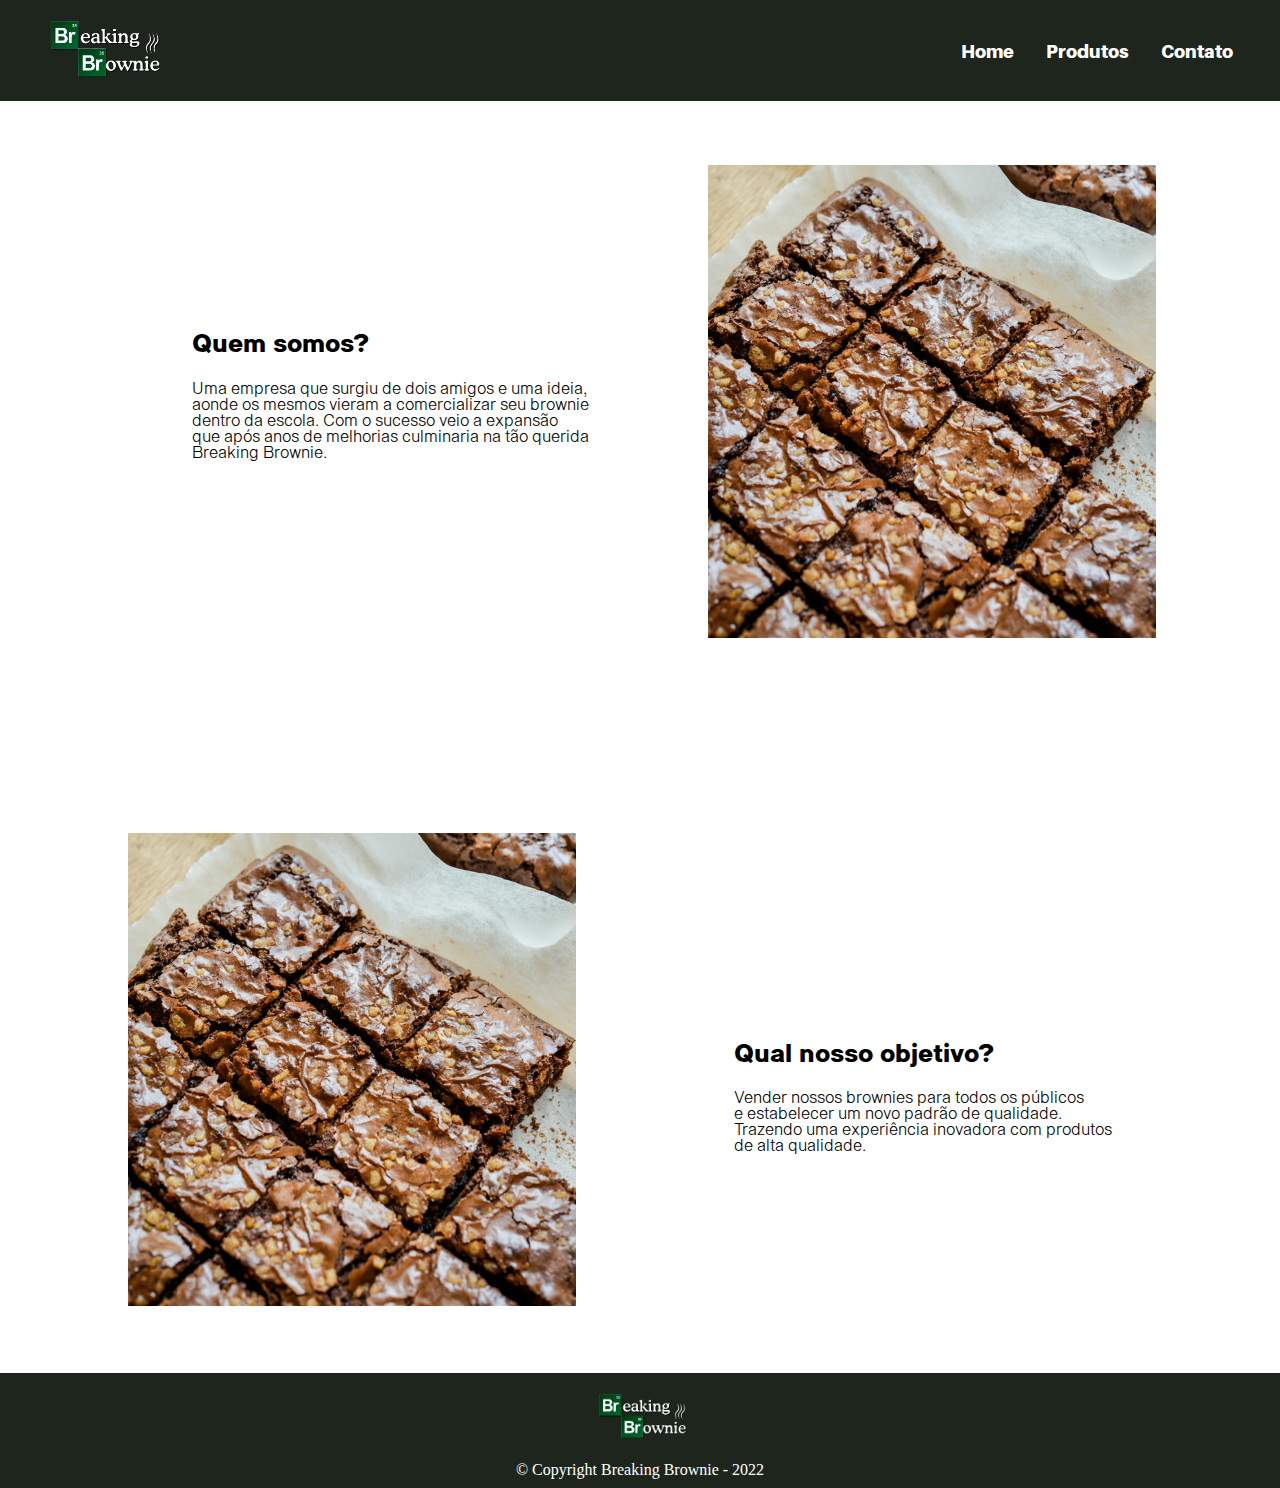
<file: index.html>
<!DOCTYPE html>
<html lang="pt-br">

    <head>
        <meta charset="UTF-8">
        <title> Breaking Brownie </title>
        <link rel="stylesheet" href="reset.css">
        <link rel="stylesheet" href="style.css">
    </head>

    <body>
        <div class="caixa">
            <header>

                    <h1> <img src="icons/bblogo2.png" id="logo"> </h1>

                <nav>
                    <ul>
                        <li><a href="index.html" class="abas">Home</a></li>
                        <li><a href="produtos.html" class="abas">Produtos</a></li>
                        <li><a href="contato.html" class="abas">Contato</a></li>
                    </ul>
                </nav>

            </header>
        </div>

        <main>
            <section class="cima">
                <section class="quemSomos">
                    <h2>Quem somos?</h2>
                        <p>Uma empresa que surgiu de dois amigos e uma ideia,</p>
                        <p>aonde os mesmos vieram a comercializar seu brownie</p>
                        <p>dentro da escola. Com o sucesso veio a expansão</p>
                        <p>que após anos de melhorias culminaria na tão querida</p>
                        <p>Breaking Brownie.</p>
                        

                </section>

                <img src="icons/brownies.png" id="brownieMain">
            </section>
        
            <section class="baixo">
                <img src="icons/brownies.png" id="brownieNO">
                <section class="nossoObjetivo">
                    <h4>Qual nosso objetivo?</h4>
                    <p>Vender nossos brownies para todos os públicos</p>
                    <p>e estabelecer um novo padrão de qualidade.</p>
                    <p>Trazendo uma experiência inovadora com produtos</p>
                    <p>de alta qualidade.</p>
                </section>
            </section>
        </main>

        <footer>

            <img src="icons/bblogo2.png" class="logoFooter">

            <p class="copyright">&copy; Copyright Breaking Brownie - 2022</p>

        </footer>

    </body>

</html>
</file>
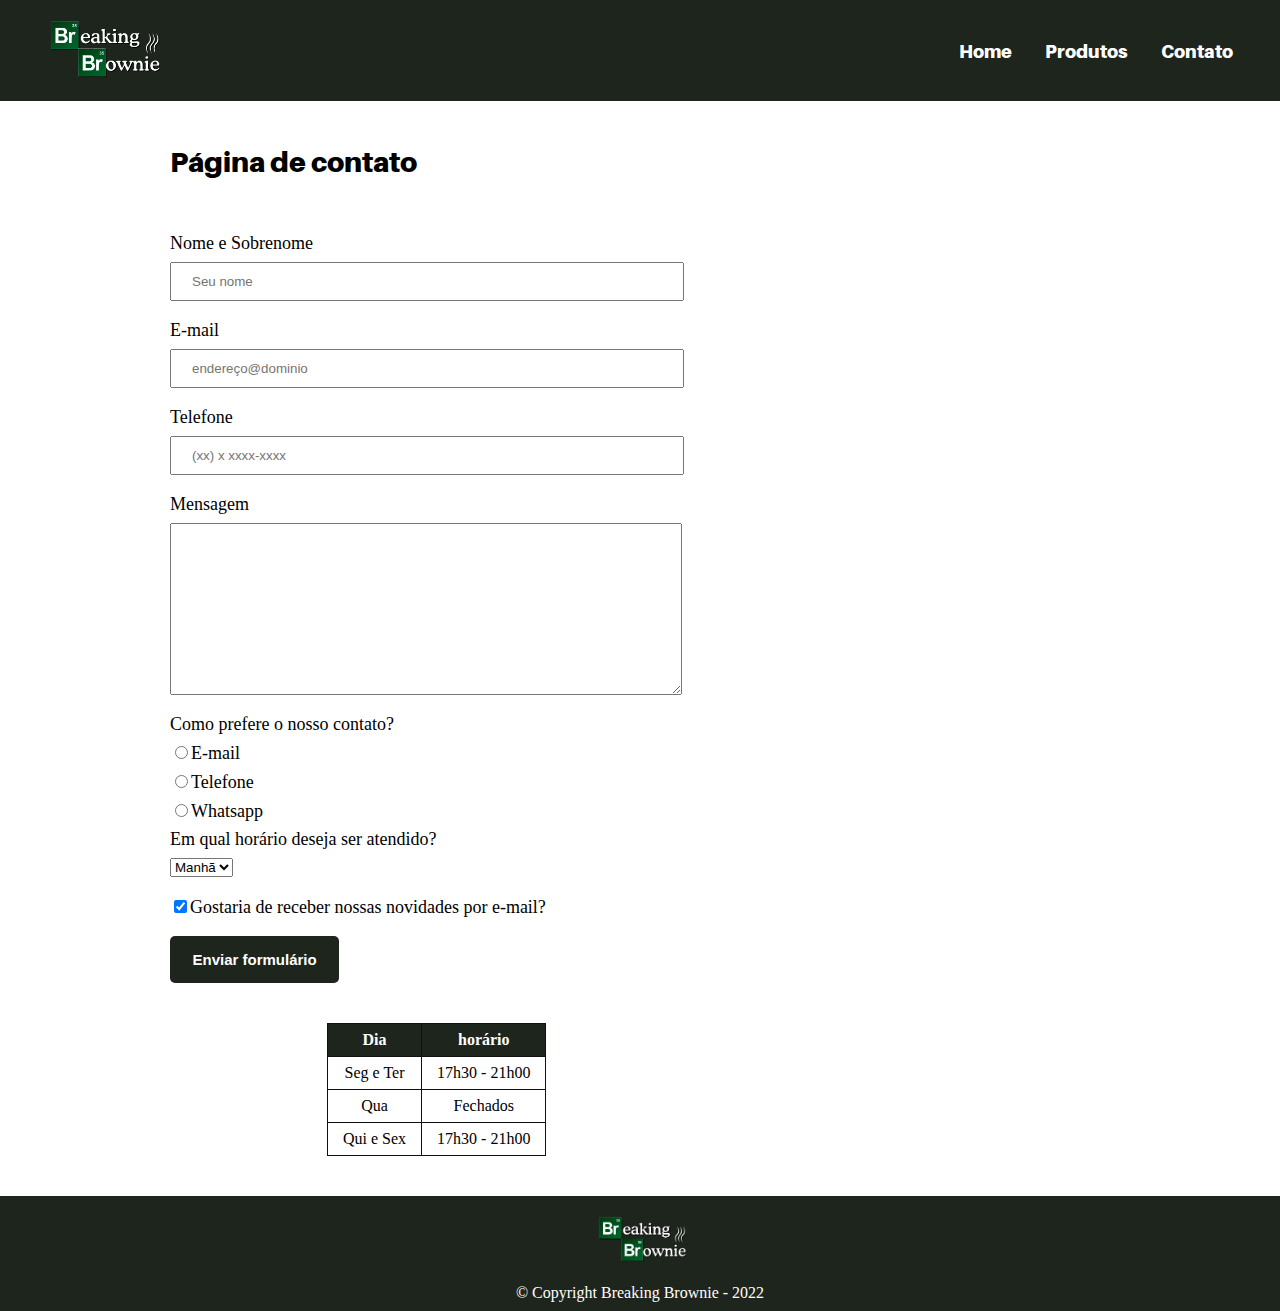
<file: contato.html>
<!DOCTYPE html>
<html lang="pt-br">

    <head>
        <meta charset="UTF-8">
        <title> Breaking Brownie </title>
        <link rel="stylesheet" href="reset.css">
        <link rel="stylesheet" href="contato.css">
    </head>

    <body>
        <div class="caixa">
            <header>

                    <h1> <img src="icons/bblogo2.png" id="logo"> </h1>

                <nav>
                    <ul>
                        <li><a href="index.html" class="abas">Home</a></li>
                        <li><a href="produtos.html" class="abas">Produtos</a></li>
                        <li><a href="contato.html" class="abas">Contato</a></li>
                    </ul>
                </nav>

            </header>
        </div>

        <main>
            
            <h2>Página de contato</h2>
            
            <form>
                <fieldset>

                    <label for="nomeesobrenome">Nome e Sobrenome</label>
                    <input type="text" id="nomeesobrenome" class="inputPadrao" required placeholder="Seu nome">

                    <label for="email">E-mail</label>
                    <input type="email" id="email" class="inputPadrao" required placeholder="endereço@dominio">

                    <label for="telefone">Telefone</label>
                    <input type="tel" id="telefone" class="inputPadrao" required placeholder="(xx) x xxxx-xxxx">

                    <label for="mensagem">Mensagem</label>
                    <textarea cols="60" rows="10" class="inputPadrao"></textarea>

                </fieldset>
                <fieldset>

                    <legend>Como prefere o nosso contato?</legend>

                    <label for="radioEmail"><input type="radio" name="contato" value="email" id="radioEmail">E-mail</label>
                    
                    <label for="radioTelefone"><input type="radio" name="contato" value="telefone" id="radioTelefone">Telefone</label>
                    
                    <label for="radioWhatsapp"><input type="radio" name="contato" value="whatsapp" id="radioWhatsapp">Whatsapp</label>

                </fieldset>

                <fieldset>

                    <legend>Em qual horário deseja ser atendido?</legend>
                    <select>
                        <option>Manhã</option>
                        <option>Tarde</option>
                        <option>Noite</option>
                    </select>

                </fieldset>

                <label class="checkbox"><input type="checkbox" checked>Gostaria de receber nossas novidades por e-mail?</label>


                <input type="submit" value="Enviar formulário" class="enviar">

            </form>

            <table>

                <thead>
                    <tr>
                        <th>Dia</th>
                        <th>horário</th>
                    </tr>
                </thead>

                <tbody>
                    <tr>
                        <td>Seg e Ter</td>
                        <td>17h30 - 21h00</td>
                    </tr>

                    <tr>
                        <td>Qua</td>
                        <td>Fechados</td>
                    </tr>

                    <tr>
                        <td>Qui e Sex</td>
                        <td>17h30 - 21h00</td>
                    </tr>
                </tbody>
            </table>

        </main>

        <footer>

            <img src="icons/bblogo2.png" class="logoFooter">

            <p class="copyright">&copy; Copyright Breaking Brownie - 2022</p>

        </footer>

    </body>

</html>
</file>
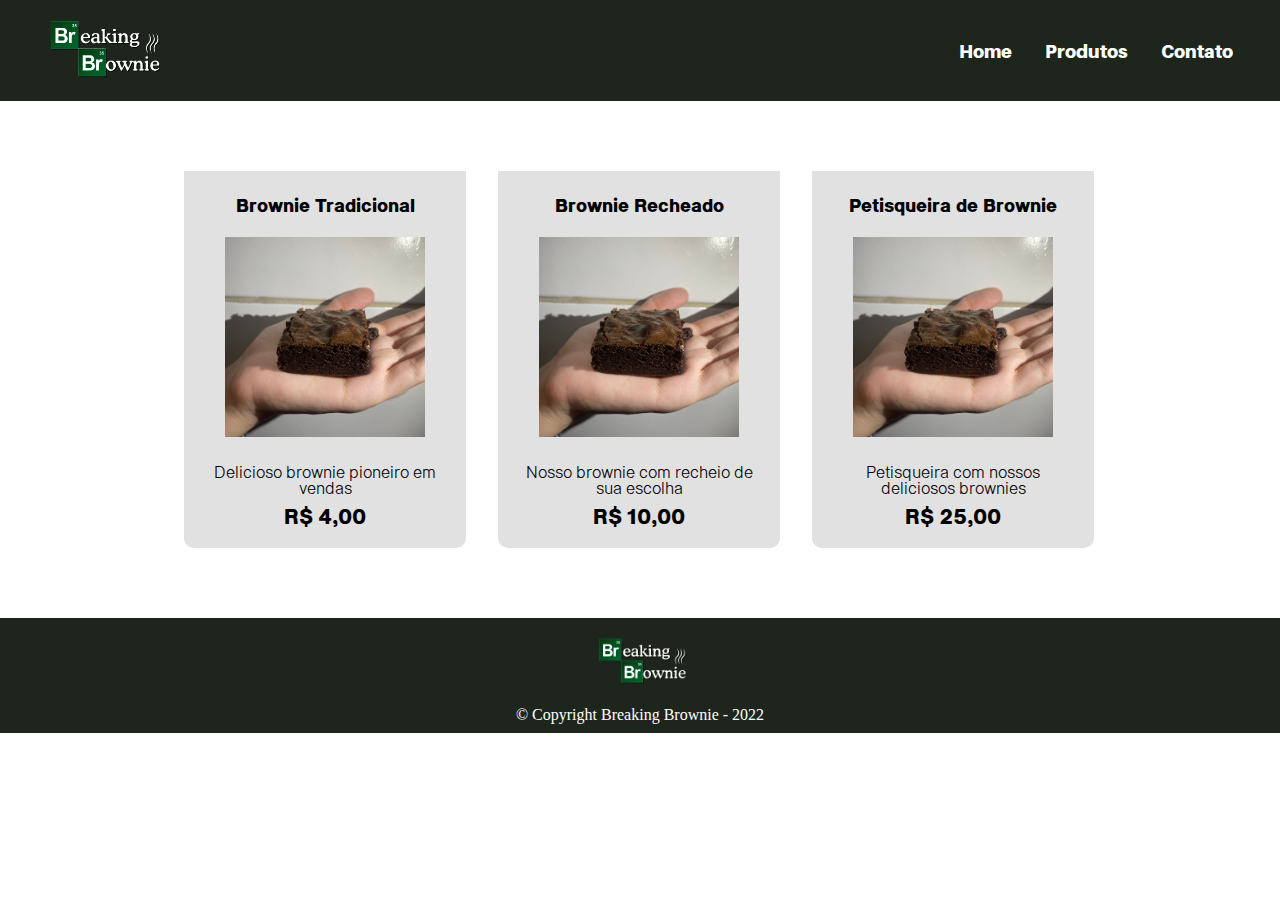
<file: produtos.html>
<!DOCTYPE html>
<html lang="pt-br">

    <head>
        <meta charset="UTF-8">
        <title> Produtos </title>
        <link rel="stylesheet" href="reset.css">
        <link rel="stylesheet" href="produtos.css">
    </head>

    <body>
        <div class="caixa">
            <header>

                    <h1> <img src="icons/bblogo2.png" id="logo"> </h1>

                <nav>
                    <ul>
                        <li><a href="index.html" class="abas">Home</a></li>
                        <li><a href="produtos.html" class="abas">Produtos</a></li>
                        <li><a href="contato.html" class="abas">Contato</a></li>
                    </ul>
                </nav>

            </header>
        </div>

        <main>
            
            <ul class="produtos">
                <li id="tradicional">

                    <h2>Brownie Tradicional</h2>
                    <img src="icons/tradicional.png" class="fotoBrownie">
                    <p>Delicioso brownie pioneiro em vendas</p>
                    <p class="preco">R$ 4,00</p>

                </li>

                <li id="recheados">

                    <h2>Brownie Recheado</h2>
                    <img src="icons/tradicional.png" class="fotoBrownie">
                    <p>Nosso brownie com recheio de sua escolha</p>
                    <p class="preco">R$ 10,00</p>

                </li>

                <li id="petisqueira">

                    <h2>Petisqueira de Brownie</h2>
                    <img src="icons/tradicional.png" class="fotoBrownie">
                    <p>Petisqueira com nossos deliciosos brownies</p>
                    <p class="preco">R$ 25,00</p>

                </li>
            </ul>

        </main>

        <footer>

            <img src="icons/bblogo2.png" class="logoFooter">

            <p class="copyright">&copy; Copyright Breaking Brownie - 2022</p>

        </footer>

    </body>

</html>
</file>
<file: style.css>
/*Fontes*/

@font-face {
    font-family: 'Aileron';
    src: url('fonts/Aileron-Black.otf') format('opentype');
    font-weight: normal;
    font-style: normal;
}

@font-face {
    font-family: 'Sublima';
    src: url('fonts/Sublima-Light.otf') format('opentype');
    font-weight: normal;
    font-style: normal;
}

@font-face {
    font-family: 'Sublima';
    src: url('fonts/Sublima-ExtraBold.otf') format('opentype');
    font-weight: bold;
    font-style: normal;
}

header {
    font-family: 'Aileron', Times, Serif;
    color:rgb(255, 255, 255);
    font-weight: bold;
    font-size: 18px;
    text-decoration: none;
    background: #1d251c;
    padding: 20px 0 20px 0;
}

/*  Header Styles  */

#logo {
    width: 10%;
    padding-left: 3%;
}

.abas{
    color:#ffffff;
    padding: 7px 7px 7px 7px ;
}

.caixa{
    position: relative;
    width: 100%;
    margin: 0 auto;
}

nav {
    position: absolute;
    top: 43%;
    right: 40px;
}

nav li {
    display: inline;
    margin: 0 0 0 15px;
}

nav a {
    font-size: 18px;
    text-decoration: none;
}

nav a:hover {
    color:#c7c7c7;
    text-decoration: underline;
}

/*  Main Styles  */

.quemSomos, .nossoObjetivo {
    font-family: 'Sublima', Times, Serif;
    margin: 5% 0 10% 10%;
    display: inline-block;
    vertical-align: top;
    width: 40%;
}
.quemSomos {
    margin-left: 15%;
    margin-right: 0%;
}
.quemSomos h2{
    margin-top: 32%;
    margin-bottom: 5%;
    font-size: 25px;
}
.nossoObjetivo {
    margin-left: 12%;
}
.nossoObjetivo h4{
    margin-top: 40%;
    margin-bottom: 5%;
    font-size: 25px;
    display: flex;
}

#brownieMain {
    width: 35%;
    margin-top: 5%;
    margin-bottom: 10%;
    display: inline-block;
}
 #brownieNO {
    width: 35%;
    margin-top: 5%;
    margin-left: 10%;
    margin-bottom: 5%;
    display: inline-block;
 }
/*  Footer Styles  */
footer{
    text-align: center;
    background: #1d251c;
    padding-bottom: 10px;
}

.copyright{
    color: #ffffff;
    margin-top: 20px;
}

.logoFooter{
    width: 8%;
    margin-top: 20px;
}
</file>
<file: contato.css>
@font-face {
    font-family: 'Aileron';
    src: url('fonts/Aileron-Black.otf') format('opentype');
    font-weight: normal;
    font-style: normal;
}

@font-face {
    font-family: 'Sublima';
    src: url('fonts/Sublima-Light.otf') format('opentype');
    font-weight: normal;
    font-style: normal;
}

@font-face {
    font-family: 'Sublima';
    src: url('fonts/Sublima-ExtraBold.otf') format('opentype');
    font-weight: bold;
    font-style: normal;
}

header {
    background: #1d251c;
    padding: 20px 0 20px 0;
}

#logo {
    width: 10%;
    padding-left: 3%;
}

.abas{
    color:#ffffff;
    padding: 7px 7px 7px 7px ;
}

.caixa{
    position: relative;
    width: 100%;
    margin: 0 auto;
}

nav {
    position: absolute;
    top: 43%;
    right: 40px;
}

nav li {
    display: inline;
    margin: 0 0 0 15px;
}

nav a {
    font-family: 'Aileron', Times, Serif;
    color:rgb(255, 255, 255);
    font-weight: bold;
    font-size: 18px;
    text-decoration: none;
}

nav a:hover {
    color:#c7c7c7;
    text-decoration: underline;
}

main {
    width: 940px;
    margin: 0 auto;
}

h2 {
    font-family: 'Aileron', Times, Serif;
    font-weight: bold;
    font-size: 28px;
    text-decoration: none;
    margin-top: 5%;
    padding-bottom: 2%;
}

form {
    margin: 40px 0;
}

form label, form legend {
    display: block;
    font-size: 18px;
    margin: 0 0 10px;
}

.inputPadrao {
    display: block;
    margin: 0 0 20px;
    padding: 10px 20px;
    width: 50%;
}

.checkbox {
    margin: 20px 0;
}

.enviar {
    width: 18%;
    padding: 15px 0;
    background: #1d251c;
    color: #ffffff;
    font-weight: bold;
    font-size: 15px;
    border: none;
    border-radius: 5px;
    transition: 0.3s all;
    cursor: pointer;
}

.enviar:hover {
    background: #0e110d;
    transform: scale(1.1);
}

table {
    margin: 20px 0 40px;
    margin-left: 157px;
}

thead {
    background: #1d251c;
    color: #ffffff;
    font-weight: bold;
}

td, th {
    border: 1px solid #0e110d;
    padding: 8px 15px;
    text-align: center;
}

footer{
    text-align: center;
    background: #1d251c;
    padding-bottom: 10px;
}

.copyright{
    color: #ffffff;
    margin-top: 20px;
}

.logoFooter{
    width: 8%;
    margin-top: 20px;
}
</file>
<file: produtos.css>
@font-face {
    font-family: 'Aileron';
    src: url('fonts/Aileron-Black.otf') format('opentype');
    font-weight: normal;
    font-style: normal;
}

@font-face {
    font-family: 'Sublima';
    src: url('fonts/Sublima-Light.otf') format('opentype');
    font-weight: normal;
    font-style: normal;
}

@font-face {
    font-family: 'Sublima';
    src: url('fonts/Sublima-ExtraBold.otf') format('opentype');
    font-weight: bold;
    font-style: normal;
}

header {
    background: #1d251c;
    padding: 20px 0 20px 0;
}

#logo {
    width: 10%;
    padding-left: 3%;
}

.abas{
    color:#ffffff;
    padding: 7px 7px 7px 7px ;
}

.caixa{
    position: relative;
    width: 100%;
    margin: 0 auto;
}
nav {
    position: absolute;
    top: 43%;
    right: 40px;
}

nav li {
    display: inline;
    margin: 0 0 0 15px;
}

nav a {
    font-family: 'Aileron', Times, Serif;
    color:rgb(255, 255, 255);
    font-weight: bold;
    font-size: 18px;
    text-decoration: none;
}

nav a:hover {
    color:#c7c7c7;
    text-decoration: underline;
}

.fotoBrownie {
    max-width: 200px;
    margin-top: 25px;
    margin-bottom: 25px;
}

.produtos {
    width: 940px;
    margin: 0 auto;
    padding: 70px 50px;
}


.produtos li{
    font-family: 'Sublima', Times, Serif;
    display: inline-block;
    text-align: center;
    width: 30%;
    vertical-align: top;
    margin: 0 1.5%;
    padding: 20px 20px;
    box-sizing: border-box;
    border: 3px solid #e1e1e1;
    border-radius: 0 0 10px 10px ;
    background-color: #e1e1e1;
    transition: 1s all;
}

.produtos li:hover{
    border: 3px solid #1d251c;
}

.produtos li:active{
    background-color: #1d251c;
    color:#ffffff;
}

.produtos h2{
    font-size: 18px;
}

.produtos li:hover h2{
    font-size: 20px;
}

.preco{
    font-size: 20px;
    font-weight: bold;
    margin-top: 10px;
}

footer{
    text-align: center;
    background: #1d251c;
    padding-bottom: 10px;
}

.copyright{
    color: #ffffff;
    margin-top: 20px;
}

.logoFooter{
    width: 8%;
    margin-top: 20px;
}
</file>
